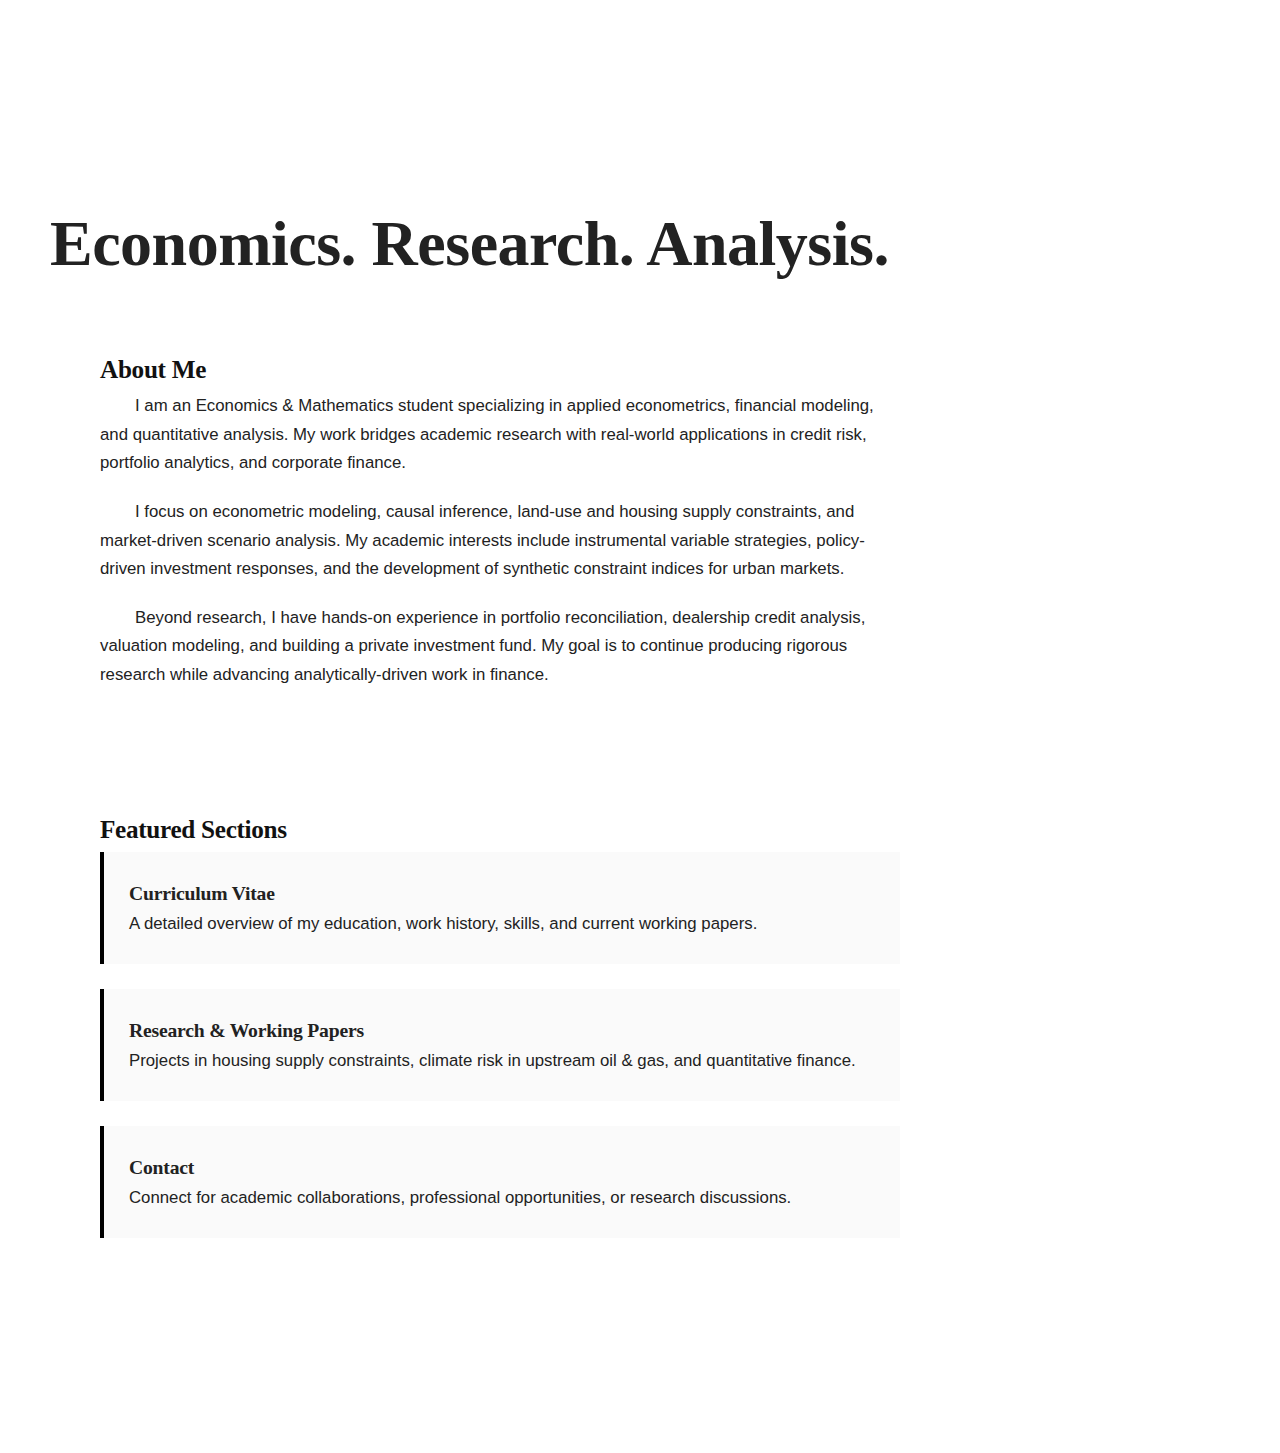
<file: index.html>
<!DOCTYPE html>
<html lang="en">
<head>
    <meta charset="UTF-8">
    <meta name="viewport" content="width=device-width, initial-scale=1.0">
    <title>Hussein Alabedredha</title>
    <link rel="stylesheet" href="style.css">
</head>
<body>

    <header class="navbar fade-in">
        <div class="nav-left">Hussein Alabedredha, BSc</div>
        <nav>
            <a href="index.html">Home</a>
            <a href="cv.html">CV</a>
            <a href="research.html">Research</a>
            <a href="contact.html">Contact</a>
        </nav>
    </header>    

<section class="hero">
    <h1 class="hero-title">Economics. Research. Analysis.</h1>

<!-- MERGED ABOUT ME SECTION -->
<section class="page">
    <h2>About Me</h2>

    <p style="text-indent: 35px; margin-bottom: 20px;">
        I am an Economics & Mathematics student specializing in applied econometrics,
        financial modeling, and quantitative analysis. My work bridges academic research with
        real-world applications in credit risk, portfolio analytics, and corporate finance.
    </p>

    <p style="text-indent: 35px; margin-bottom: 20px;">
        I focus on econometric modeling, causal inference, land-use and housing supply constraints,
        and market-driven scenario analysis. My academic interests include instrumental variable
        strategies, policy-driven investment responses, and the development of synthetic constraint
        indices for urban markets.
    </p>

    <p style="text-indent: 35px; margin-bottom: 20px;">
        Beyond research, I have hands-on experience in portfolio reconciliation,
        dealership credit analysis, valuation modeling, and building a private investment fund.
        My goal is to continue producing rigorous research while advancing analytically-driven
        work in finance.
    </p>
</section>

<section class="page">
    <h2>Featured Sections</h2>

    <div class="paper-box">
        <h3>Curriculum Vitae</h3>
        <p>A detailed overview of my education, work history, skills, and current working papers.</p>
    </div>

    <div class="paper-box">
        <h3>Research & Working Papers</h3>
        <p>Projects in housing supply constraints, climate risk in upstream oil & gas, and quantitative finance.</p>
    </div>

    <div class="paper-box">
        <h3>Contact</h3>
        <p>Connect for academic collaborations, professional opportunities, or research discussions.</p>
    </div>
</section>

</body>
</html>
</file>
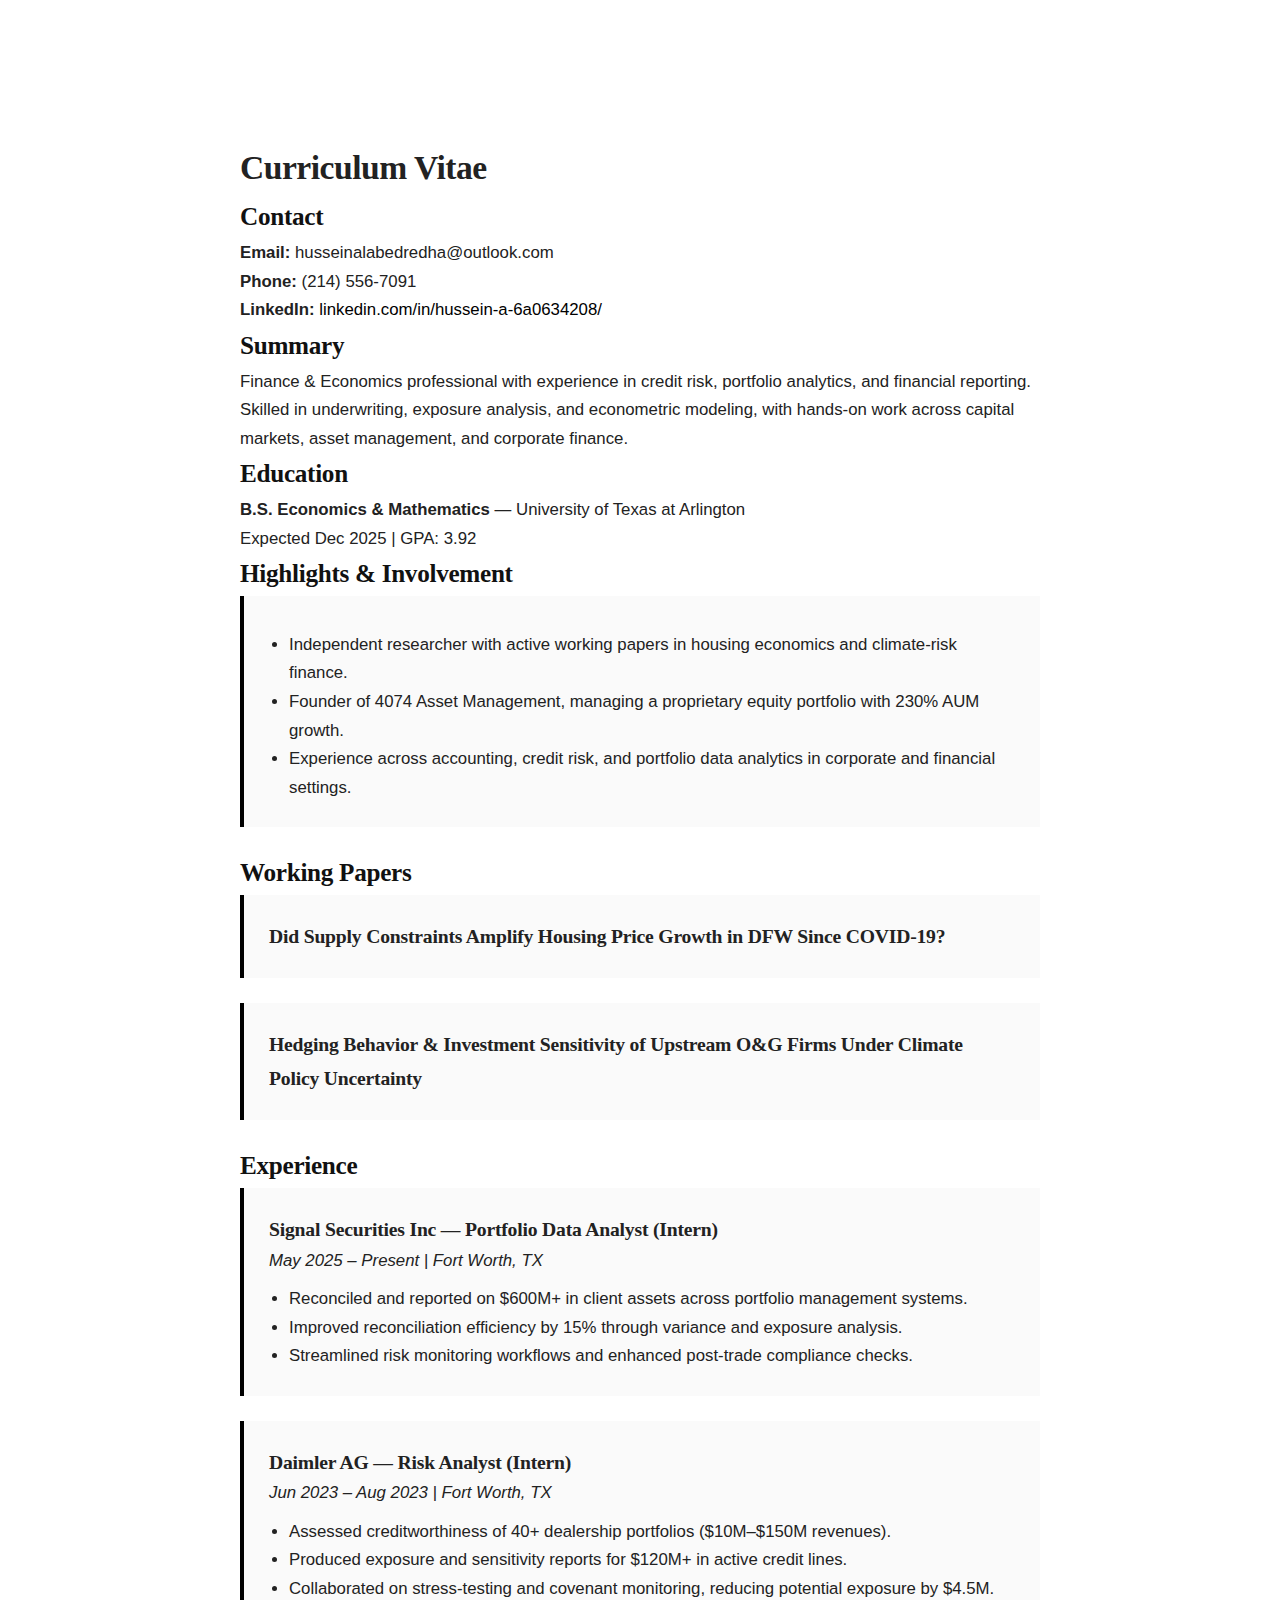
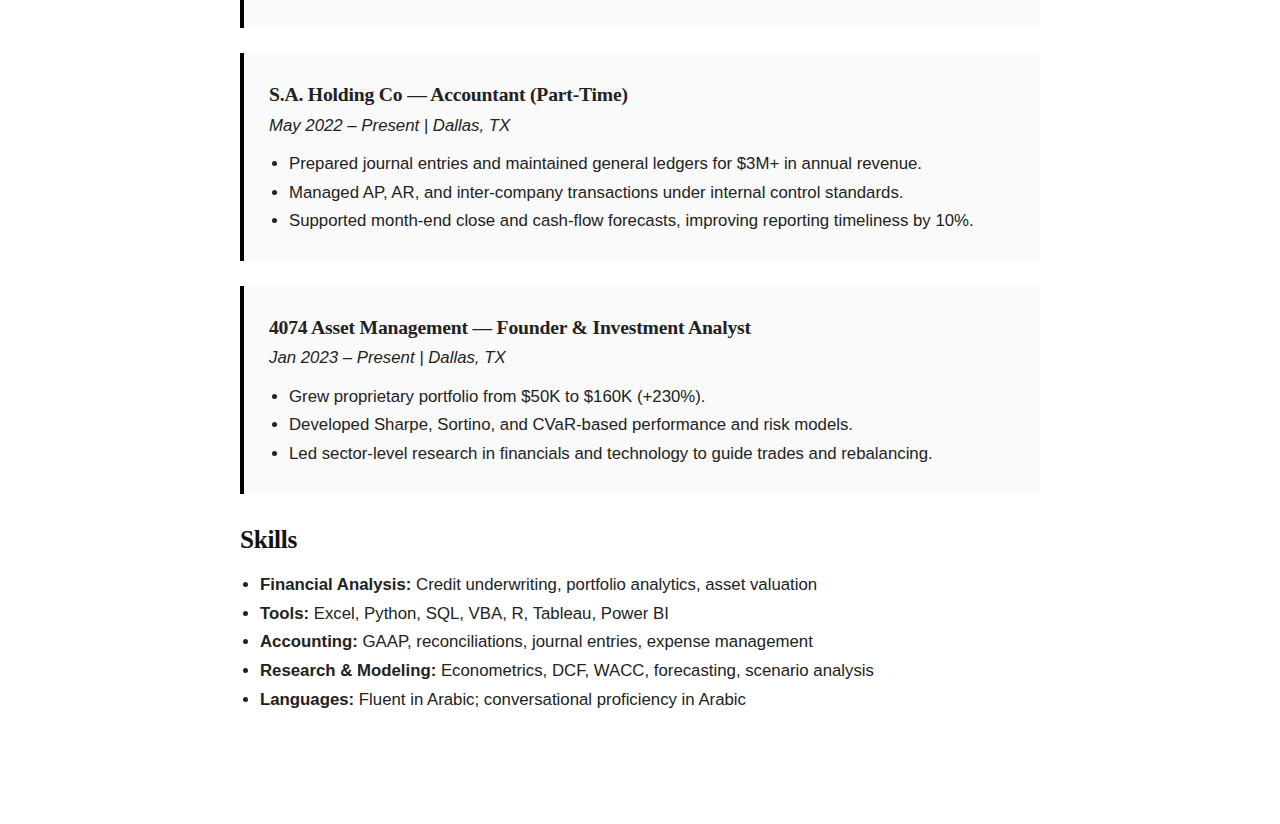
<file: cv.html>
<!DOCTYPE html>
<html lang="en">
<head>
    <meta charset="UTF-8">
    <meta name="viewport" content="width=device-width, initial-scale=1.0">
    <title>CV | Hussein Alabedredha</title>
    <link rel="stylesheet" href="style.css">
</head>
<body>

    <header class="navbar fade-in">
        <div class="nav-left">Hussein Alabedredha, BSc</div>
        <nav>
            <a href="index.html">Home</a>
            <a href="cv.html">CV</a>
            <a href="research.html">Research</a>
            <a href="contact.html">Contact</a>
        </nav>
    </header>

<section class="page">

    <h1>Curriculum Vitae</h1>

    <h2>Contact</h2>
    <p>
        <strong>Email:</strong> husseinalabedredha@outlook.com<br>
        <strong>Phone:</strong> (214) 556-7091<br>
        <strong>LinkedIn:</strong> 
        <a href="https://www.linkedin.com/in/hussein-a-6a0634208/" target="_blank">
            linkedin.com/in/hussein-a-6a0634208/
        </a>
    </p>

    <h2>Summary</h2>
    <p>
        Finance & Economics professional with experience in credit risk, portfolio analytics,
        and financial reporting. Skilled in underwriting, exposure analysis, and econometric modeling,
        with hands-on work across capital markets, asset management, and corporate finance.
    </p>

    <h2>Education</h2>
    <p>
        <strong>B.S. Economics & Mathematics</strong> — University of Texas at Arlington<br>
        Expected Dec 2025 | GPA: 3.92
    </p>

    <!-- NEW REQUIRED EXTRA SECTION -->
    <h2>Highlights & Involvement</h2>
    <div class="paper-box">
        <ul>
            <li>Independent researcher with active working papers in housing economics and climate-risk finance.</li>
            <li>Founder of 4074 Asset Management, managing a proprietary equity portfolio with 230% AUM growth.</li>
            <li>Experience across accounting, credit risk, and portfolio data analytics in corporate and financial settings.</li>
            <!-- You can add specific awards, conferences, or competitions here later -->
        </ul>
    </div>

    <h2>Working Papers</h2>
    <div class="paper-box">
        <h3>Did Supply Constraints Amplify Housing Price Growth in DFW Since COVID-19?</h3>
    </div>
    <div class="paper-box">
        <h3>Hedging Behavior & Investment Sensitivity of Upstream O&G Firms Under Climate Policy Uncertainty</h3>
    </div>

    <h2>Experience</h2>

    <div class="paper-box">
        <h3>Signal Securities Inc — Portfolio Data Analyst (Intern)</h3>
        <p><em>May 2025 – Present | Fort Worth, TX</em></p>
        <ul>
            <li>Reconciled and reported on $600M+ in client assets across portfolio management systems.</li>
            <li>Improved reconciliation efficiency by 15% through variance and exposure analysis.</li>
            <li>Streamlined risk monitoring workflows and enhanced post-trade compliance checks.</li>
        </ul>
    </div>

    <div class="paper-box">
        <h3>Daimler AG — Risk Analyst (Intern)</h3>
        <p><em>Jun 2023 – Aug 2023 | Fort Worth, TX</em></p>
        <ul>
            <li>Assessed creditworthiness of 40+ dealership portfolios ($10M–$150M revenues).</li>
            <li>Produced exposure and sensitivity reports for $120M+ in active credit lines.</li>
            <li>Collaborated on stress-testing and covenant monitoring, reducing potential exposure by $4.5M.</li>
        </ul>
    </div>

    <div class="paper-box">
        <h3>S.A. Holding Co — Accountant (Part-Time)</h3>
        <p><em>May 2022 – Present | Dallas, TX</em></p>
        <ul>
            <li>Prepared journal entries and maintained general ledgers for $3M+ in annual revenue.</li>
            <li>Managed AP, AR, and inter-company transactions under internal control standards.</li>
            <li>Supported month-end close and cash-flow forecasts, improving reporting timeliness by 10%.</li>
        </ul>
    </div>

    <div class="paper-box">
        <h3>4074 Asset Management — Founder & Investment Analyst</h3>
        <p><em>Jan 2023 – Present | Dallas, TX</em></p>
        <ul>
            <li>Grew proprietary portfolio from $50K to $160K (+230%).</li>
            <li>Developed Sharpe, Sortino, and CVaR-based performance and risk models.</li>
            <li>Led sector-level research in financials and technology to guide trades and rebalancing.</li>
        </ul>
    </div>

    <h2>Skills</h2>
    <ul>
        <li><strong>Financial Analysis:</strong> Credit underwriting, portfolio analytics, asset valuation</li>
        <li><strong>Tools:</strong> Excel, Python, SQL, VBA, R, Tableau, Power BI</li>
        <li><strong>Accounting:</strong> GAAP, reconciliations, journal entries, expense management</li>
        <li><strong>Research & Modeling:</strong> Econometrics, DCF, WACC, forecasting, scenario analysis</li>
        <li><strong>Languages:</strong> Fluent in Arabic; conversational proficiency in Arabic</li>
    </ul>

</section>

</body>
</html>
</file>
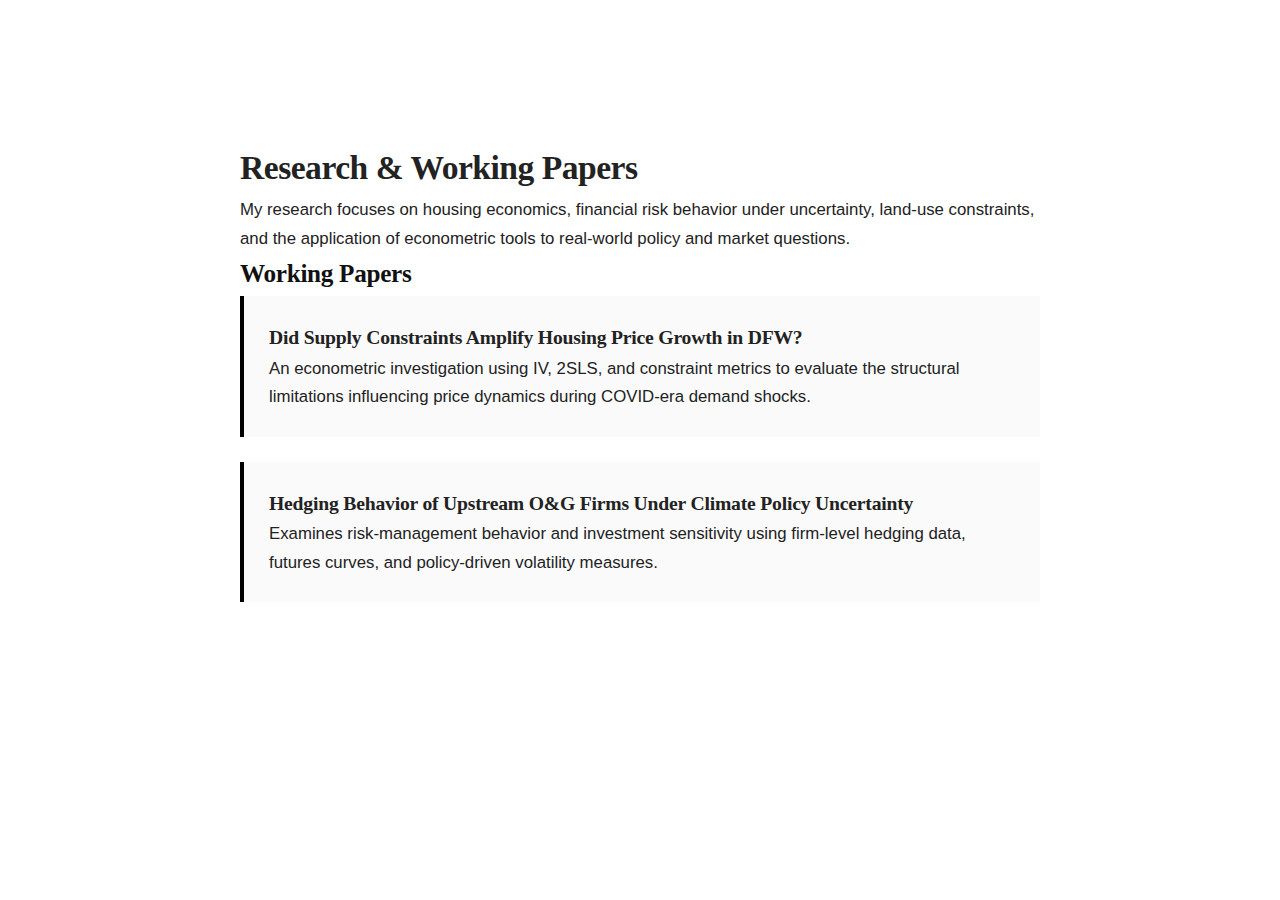
<file: research.html>
<!DOCTYPE html>
<html lang="en">
<head>
    <meta charset="UTF-8">
    <meta name="viewport" content="width=device-width, initial-scale=1.0">
    <title>Research | Hussein Alabedredha</title>
    <link rel="stylesheet" href="style.css">
</head>
<body>

    <header class="navbar fade-in">
        <div class="nav-left">Hussein Alabedredha, BSc</div>
        <nav>
            <a href="index.html">Home</a>
            <a href="cv.html">CV</a>
            <a href="research.html">Research</a>
            <a href="contact.html">Contact</a>
        </nav>
    </header>    

<section class="page">
    <h1>Research & Working Papers</h1>

    <p>
        My research focuses on housing economics, financial risk behavior under uncertainty,
        land-use constraints, and the application of econometric tools to real-world policy and market questions.
    </p>

    <h2>Working Papers</h2>

    <div class="paper-box">
        <h3>Did Supply Constraints Amplify Housing Price Growth in DFW?</h3>
        <p>
            An econometric investigation using IV, 2SLS, and constraint metrics to evaluate the structural limitations
            influencing price dynamics during COVID-era demand shocks.
        </p>
    </div>

    <div class="paper-box">
        <h3>Hedging Behavior of Upstream O&G Firms Under Climate Policy Uncertainty</h3>
        <p>
            Examines risk-management behavior and investment sensitivity using firm-level hedging data,
            futures curves, and policy-driven volatility measures.
        </p>
    </div>
</section>

</body>
</html>
</file>
<file: style.css>
/* GLOBAL RESET */
* {
    margin: 0;
    padding: 0;
    box-sizing: border-box;
}

body {
    background: #FFFFFF;
    color: #000000;
    font-family: "Inter", sans-serif;
    line-height: 1.7;
    padding-bottom: 60px;
}

/* --- EDITORIAL TYPOGRAPHY SYSTEM (Condé Nast / Vogue) --- */

:root {
    --serif: "Playfair Display", Georgia, serif;
    --sans: "Inter", "Helvetica Neue", sans-serif;
}

/* Headline refinement */
h1 {
    font-family: var(--serif);
    font-weight: 700;
    letter-spacing: -0.5px;
}

/* Section headings */
h2 {
    font-family: var(--serif);
    font-weight: 600;
    letter-spacing: -0.3px;
    color: #111;
}

/* Sub-headlines / h3 */
h3 {
    font-family: var(--serif);
    font-weight: 600;
    letter-spacing: -0.2px;
}

/* Body text refinement */
body, p, li {
    font-family: var(--sans);
    font-size: 1.05rem;
    color: #222;
}

/* Improve link styling */
a {
    color: black;
    font-weight: 500;
    text-decoration: none;
    border-bottom: 1px solid transparent;
    transition: 0.2s;
}

a:hover {
    opacity: 0.7;
    border-bottom: 1px solid #999;
}


/* NAVBAR */
.navbar {
    width: 100%;
    padding: 25px 50px;
    display: flex;
    justify-content: space-between;
    align-items: center;
    border-bottom: 1px solid #E5E5E5;
    position: sticky;
    top: 0;
    background: white;
    z-index: 50;
}

.nav-left {
    font-family: "Playfair Display", Georgia, serif;
    font-size: 1.4rem;
    font-weight: 600;
}

.navbar nav {
    display: flex;
    flex-wrap: wrap;
    justify-content: flex-end;
}

.navbar a {
    margin-left: 35px;
    text-decoration: none;
    color: black;
    font-weight: 500;
    font-size: 0.95rem;
    letter-spacing: 0.3px;
}

.navbar a:hover {
    opacity: 0.6;
}

/* HERO (Condé Nast / Bon Appétit style) */
.hero {
    padding: 120px 50px 80px 50px;
    max-width: 1000px;
}

.hero-title {
    font-family: "Playfair Display", serif;
    font-size: 4rem;
    font-weight: 700;
    margin-bottom: 20px;
    line-height: 1.1;
}

.hero-sub {
    font-size: 1.25rem;
    max-width: 700px;
    color: #333;
    margin-bottom: 15px;
}

.hero-tagline {
    font-size: 1rem;
    color: #555;
}

/* GENERIC PAGE LAYOUT */
.page {
    max-width: 900px;
    margin: auto;
    padding: 50px;
}

/* BOX SECTIONS (CV / Research / Highlights) */
.paper-box {
    padding: 25px;
    border-left: 4px solid black;
    background: #FAFAFA;
    margin-bottom: 25px;
}

/* LISTS */
.page ul {
    margin-left: 20px;
    margin-top: 10px;
}

/* FOOTER (IF YOU ADD ONE LATER) */
footer {
    text-align: center;
    margin-top: 60px;
    color: #555;
    font-size: 0.9rem;
}

/* ------------- MOBILE RESPONSIVE ------------- */

@media (max-width: 768px) {
    .navbar {
        padding: 15px 20px;
        flex-direction: column;
        align-items: flex-start;
    }

    .navbar nav {
        margin-top: 10px;
    }

    .navbar a {
        margin-left: 0;
        margin-right: 20px;
        font-size: 0.9rem;
    }

    .hero {
        padding: 80px 20px 40px 20px;
    }

    .hero-title {
        font-size: 2.4rem;
    }

    .hero-sub {
        font-size: 1.05rem;
    }

    .page {
        padding: 30px 20px;
    }
}

@media (max-width: 480px) {
    .hero-title {
        font-size: 2rem;
    }

    .navbar {
        padding: 10px 15px;
    }

    .navbar nav {
        flex-direction: row;
        flex-wrap: wrap;
    }

    .navbar a {
        margin-right: 15px;
        margin-bottom: 5px;
    }
}
/* --- VOGUE / CONDÉ NAST DIVIDER --- */
.divider {
    width: 100%;
    height: 1px;
    background: #E5E5E5;
    margin: 40px 0;
}

/* --- NEW YORKER DROP CAP --- */
.dropcap:first-letter {
    float: left;
    font-family: "Playfair Display", Georgia, serif;
    font-size: 3.6rem;
    line-height: 0.9;
    font-weight: 700;
    padding-right: 12px;
    padding-top: 4px;
    color: #000;
}

/* --- SOFT FADE IN ANIMATIONS --- */
.fade-in {
    opacity: 0;
    transform: translateY(20px);
    animation: fadeInUp 1.2s ease forwards;
}

@keyframes fadeInUp {
    to {
        opacity: 1;
        transform: translateY(0);
    }
}

/* Delay classes for staggered animations */
.fade-delay-1 { animation-delay: 0.2s; }
.fade-delay-2 { animation-delay: 0.4s; }
.fade-delay-3 { animation-delay: 0.6s; }

/* --- EDITORIAL PORTRAIT STYLE --- */
.portrait-wrapper {
    width: 100%;
    display: flex;
    justify-content: flex-start;
    margin-bottom: 40px;
}

.portrait {
    width: 220px;
    height: auto;
    border: 1px solid #E5E5E5;
    object-fit: cover;
}
/* CONTACT SECTION TWO-COLUMN LAYOUT */
.contact-wrapper {
    display: flex;
    justify-content: space-between;
    align-items: flex-start;
    gap: 40px;
}

.contact-text {
    flex: 1;
}

.contact-photo {
    width: 260px;
    height: auto;
    border: 1px solid #E5E5E5;
    object-fit: cover;
}

/* MOBILE RESPONSIVE: STACK */
@media (max-width: 768px) {
    .contact-wrapper {
        flex-direction: column;
        align-items: flex-start;
    }

    .contact-photo {
        width: 100%;
        max-width: 300px;
    }
}
/* CIRCULAR PORTRAIT + VOGUE BORDER */
.contact-photo {
    width: 260px;
    height: 260px;
    border-radius: 50%;
    object-fit: cover;
    border: 3px solid #111; /* Vogue thin bold black circle */
    box-shadow: 0 4px 12px rgba(0,0,0,0.08);
}

/* Center on mobile */
@media (max-width: 768px) {
    .contact-photo {
        margin-top: 20px;
        width: 220px;
        height: 220px;
    }
}
</file>
